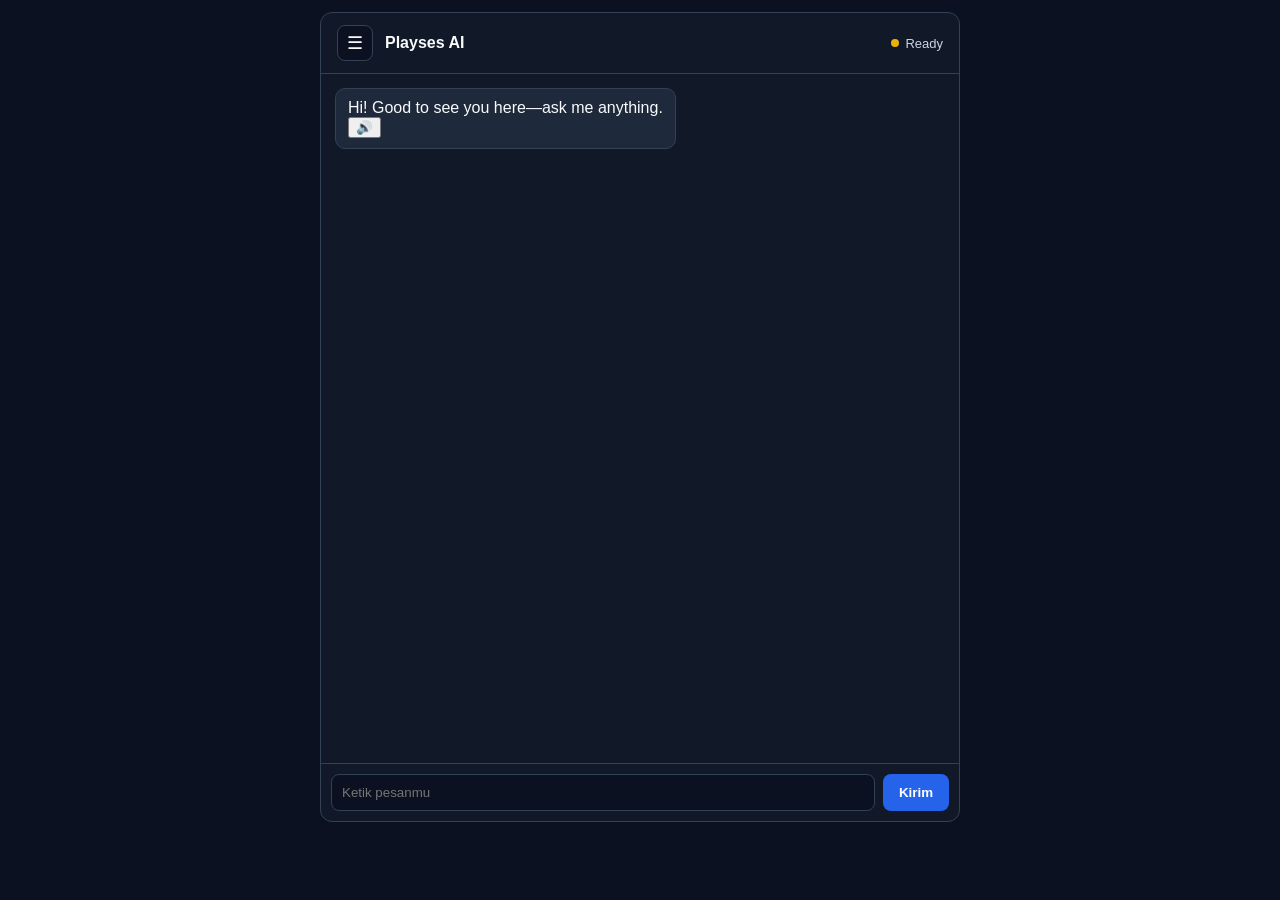
<file: index.html>
<!DOCTYPE html>
<html lang="id">
<head>
  <meta charset="UTF-8" />
  <meta name="viewport" content="width=device-width, initial-scale=1.0" />
  <title>Playses AI - Chat</title>
  <link rel="stylesheet" href="styles.css" />
</head>
<body>
  <div id="backdrop" class="backdrop"></div>

  <aside id="drawer" class="drawer" aria-label="Menu Navigasi">
    <div class="drawer-top">
      <strong>Menu Playses AI</strong>
      <button id="closeDrawer" class="close-btn" type="button" aria-label="Tutup menu">✕</button>
    </div>
    <a class="nav-item active" href="index.html">Chat</a>
    <a class="nav-item" href="deskripsi.html">description</a>
    <a class="nav-item" href="setting.html">setting</a>

    <div class="history-section">
      <div class="history-header">
        <span class="history-title">Chats</span>
        <button id="newChatBtn" class="new-chat-btn" type="button">+ New</button>
      </div>
      <div id="historyList" class="history-list">
        <div id="historyActionMenu" class="history-action-menu" aria-hidden="true">
          <button id="renameHistoryBtn" class="action-btn" type="button">Rename</button>
          <button id="shareHistoryBtn" class="action-btn" type="button">Share</button>
          <button id="deleteHistoryBtn" class="action-btn history-delete-btn" type="button">Delete</button>
        </div>
      </div>
    </div>
  </aside>

  <div class="box">
    <div class="head">
      <div class="head-left">
        <button id="openDrawer" class="burger-btn" type="button" aria-label="Buka menu">☰</button>
        <strong>Playses AI</strong>
      </div>
      <div class="status-badge">
        <span id="statusDot" class="status-dot" aria-hidden="true"></span>
        <span id="st">Ready</span>
      </div>
    </div>

    <div id="chat" class="chat"></div>

    <div id="msgActionMenu" class="msg-action-menu" aria-hidden="true">
      <button id="copyMsgBtn" class="action-btn" type="button">Copy</button>
    </div>

    <form id="f">
      <input id="inp" type="text" placeholder="Ketik pesanmu" autocomplete="off" required />
      <button id="btn" type="submit">Kirim</button>
    </form>
  </div>

  <div id="toast" class="toast" role="status" aria-live="polite"></div>
    <script>
    (function () {
      const BACKEND_STREAM_URL = "https://regular-datebook-outburst.ngrok-free.dev/chat/stream";
      const BACKEND_TTS_URL = "https://regular-datebook-outburst.ngrok-free.dev/tts?voice=actor1";
      const API_KEY = "playses-ai-key-tetap";
      const DISCORD_INVITE_URL = "https://discord.gg/QxRSNFfU5B";
      const SHARE_BASE_URL = "https://dragon-star-ui.github.io/Playses-AI-/index.html";
      const SERVER_UNAVAILABLE_TEXT =
        "Sorry, there is a problem with the server or the server is down/not yet activated. Please check the server status in our discord community";
      const PRIVATE_LINK_TEXT =
        "This chat link has been changed to private mode by the owner.";

      const DUMMY_GREETINGS = [
        "Hey there! What would you like to talk about today?",
        "Hello! Drop a message whenever you're ready.",
        "Hi! Good to see you here—ask me anything.",
        "Welcome back! Start typing below to begin a chat.",
        "Hey! Ready to chat—what's on your mind?"
      ];

      const STORAGE_SESSIONS_KEY = "playses_ai_sessions_v1";
      const STORAGE_SHARE_MODE_KEY = "playses_ai_share_mode_v1";
      const CONTEXT_MESSAGE_LIMIT = 6;
      const LONG_PRESS_DURATION_MS = 500;
      const TYPEWRITER_DELAY_MS = 30;

      const toastEl = document.getElementById("toast");
      const stEl = document.getElementById("st");
      const statusDotEl = document.getElementById("statusDot");
      const drawerEl = document.getElementById("drawer");
      const backdropEl = document.getElementById("backdrop");
      const openDrawerBtn = document.getElementById("openDrawer");
      const closeDrawerBtn = document.getElementById("closeDrawer");

      const chatEl = document.getElementById("chat");
      const formEl = document.getElementById("f");
      const inpEl = document.getElementById("inp");
      const btnEl = document.getElementById("btn");

      const newChatBtn = document.getElementById("newChatBtn");
      const historyListEl = document.getElementById("historyList");
      const actionMenuEl = document.getElementById("historyActionMenu");
      const renameHistoryBtn = document.getElementById("renameHistoryBtn");
      const shareHistoryBtn = document.getElementById("shareHistoryBtn");
      const deleteHistoryBtn = document.getElementById("deleteHistoryBtn");

      const msgActionMenuEl = document.getElementById("msgActionMenu");
      const copyMsgBtn = document.getElementById("copyMsgBtn");

      let sessions = [];
      let activeSessionId = null;
      let selectedSessionIdForMenu = null;
      let selectedBotMessageText = "";
      let privateLinkBlocked = false;
      let cancelPendingLongPress = null;
      let activeTtsAudio = null;

      function showToast(msg) {
        if (!toastEl) return;
        toastEl.textContent = msg;
        toastEl.classList.add("show");
        clearTimeout(showToast._timer);
        showToast._timer = setTimeout(() => {
          toastEl.classList.remove("show");
        }, 2400);
      }

      window.addEventListener("error", (event) => {
        showToast("JS Error: " + (event.message || "unknown error"));
      });

      function setStatusLabel(label, dotMode) {
        if (stEl) stEl.textContent = label;
        if (statusDotEl) {
          statusDotEl.classList.remove("online", "offline");
          if (dotMode === "online") statusDotEl.classList.add("online");
          else if (dotMode === "offline") statusDotEl.classList.add("offline");
        }
      }

      function getShareMode() {
        const mode = localStorage.getItem(STORAGE_SHARE_MODE_KEY);
        return mode === "private" ? "private" : "public";
      }

      function closeMsgActionMenu() {
        selectedBotMessageText = "";
        if (msgActionMenuEl) {
          msgActionMenuEl.classList.remove("show");
          msgActionMenuEl.setAttribute("aria-hidden", "true");
        }
      }

      function closeHistoryActionMenu() {
        selectedSessionIdForMenu = null;
        if (actionMenuEl) {
          actionMenuEl.classList.remove("show");
          actionMenuEl.setAttribute("aria-hidden", "true");
        }
      }

      function setDrawerOpen(isOpen) {
        if (drawerEl) drawerEl.classList.toggle("open", isOpen);
        if (backdropEl) backdropEl.classList.toggle("show", isOpen);
        if (!isOpen) {
          closeHistoryActionMenu();
          closeMsgActionMenu();
        }
      }

      if (openDrawerBtn) {
        openDrawerBtn.addEventListener("click", (ev) => {
          ev.preventDefault();
          ev.stopPropagation();
          setDrawerOpen(!(drawerEl && drawerEl.classList.contains("open")));
        });
      }

      if (closeDrawerBtn) {
        closeDrawerBtn.addEventListener("click", (ev) => {
          ev.preventDefault();
          ev.stopPropagation();
          setDrawerOpen(false);
        });
      }

      if (backdropEl) {
        backdropEl.addEventListener("click", () => setDrawerOpen(false));
      }

      function generateRandomChatCode() {
        const chars = "ABCDEFGHIJKLMNOPQRSTUVWXYZabcdefghijklmnopqrstuvwxyz0123456789";
        let out = "";
        for (let i = 0; i < 12; i++) {
          out += chars.charAt(Math.floor(Math.random() * chars.length));
        }
        return out;
      }

      function encodeSessionToBase64(sessionObj) {
        const payload = {
          t: sessionObj.title || "New Chat",
          m: Array.isArray(sessionObj.messages)
            ? sessionObj.messages.map((item) => ({
                cls: item.cls === "user" ? "user" : "bot",
                text: String(item.text || "")
              }))
            : []
        };
        const jsonStr = JSON.stringify(payload);
        const bytes = new TextEncoder().encode(jsonStr);
        let binary = "";
        for (let i = 0; i < bytes.length; i++) {
          binary += String.fromCharCode(bytes[i]);
        }
        return btoa(binary).replace(/\+/g, "-").replace(/\//g, "_").replace(/=+$/, "");
      }

      function decodeSessionFromBase64(encodedStr) {
        if (!encodedStr) return null;
        try {
          let base64 = encodedStr.replace(/-/g, "+").replace(/_/g, "/");
          while (base64.length % 4) {
            base64 += "=";
          }
          const binary = atob(base64);
          const bytes = new Uint8Array(binary.length);
          for (let i = 0; i < binary.length; i++) {
            bytes[i] = binary.charCodeAt(i);
          }
          const jsonStr = new TextDecoder().decode(bytes);
          const parsed = JSON.parse(jsonStr);
          if (!parsed || !Array.isArray(parsed.m)) return null;
          return {
            title: typeof parsed.t === "string" && parsed.t.trim() ? parsed.t.trim() : "Shared Chat",
            messages: parsed.m
              .filter((item) => item && typeof item.text === "string")
              .map((item) => ({
                cls: item.cls === "user" ? "user" : "bot",
                text: item.text
              }))
          };
        } catch (_) {
          return null;
        }
      }

      function loadSessions() {
        try {
          const raw = localStorage.getItem(STORAGE_SESSIONS_KEY);
          const parsed = raw ? JSON.parse(raw) : [];
          sessions = Array.isArray(parsed) ? parsed : [];
          sessions.forEach((s) => {
            if (!s.shareCode) s.shareCode = generateRandomChatCode();
          });
        } catch (_) {
          sessions = [];
        }
      }

      function saveSessions() {
        localStorage.setItem(STORAGE_SESSIONS_KEY, JSON.stringify(sessions));
      }

      function generateSessionId() {
        return "sess_" + Date.now() + "_" + Math.random().toString(36).slice(2, 7);
      }

      function buildTitleFromMessage(text) {
        const clean = text.trim().replace(/\s+/g, " ");
        if (!clean) return "New Chat";
        return clean.length > 32 ? clean.slice(0, 32).trim() + "..." : clean;
      }

      function getActiveSession() {
        if (!activeSessionId) return null;
        return sessions.find((s) => s.id === activeSessionId) || null;
      }

      function buildShareUrl(session) {
        const encoded = encodeSessionToBase64(session);
        return `${SHARE_BASE_URL}?s=${encodeURIComponent(encoded)}`;
      }

      function updateUrlForSession(session) {
        try {
          const url = new URL(window.location.href);
          if (session && session.shareCode) {
            url.searchParams.set("chat", session.shareCode);
          } else {
            url.searchParams.delete("chat");
            url.searchParams.delete("s");
          }
          window.history.replaceState({}, "", url.toString());
        } catch (_) {}
      }

      function createNewSessionWithFirstMessage(userText) {
        privateLinkBlocked = false;
        const newSession = {
          id: generateSessionId(),
          shareCode: generateRandomChatCode(),
          title: buildTitleFromMessage(userText),
          createdAt: Date.now(),
          messages: []
        };
        sessions.unshift(newSession);
        activeSessionId = newSession.id;
        saveSessions();
        updateUrlForSession(newSession);
        return newSession;
      }

      function setMessageBubbleContent(el, text) {
        if (!el) return;
        el.innerHTML = "";
        const marker = "discord community";
        const markerIdx = text.indexOf(marker);

        if (text.startsWith("Sorry, there is a problem with the server") && markerIdx !== -1) {
          const beforeAndMarker = text.slice(0, markerIdx + marker.length);
          const afterMarker = text.slice(markerIdx + marker.length);

          el.appendChild(document.createTextNode(beforeAndMarker + " "));

          const linkEl = document.createElement("a");
          linkEl.href = DISCORD_INVITE_URL;
          linkEl.textContent = DISCORD_INVITE_URL;
          linkEl.target = "_blank";
          linkEl.rel = "noopener noreferrer";
          linkEl.style.color = "#6ea8fe";
          linkEl.style.textDecoration = "underline";
          linkEl.style.wordBreak = "break-all";
          el.appendChild(linkEl);

          if (afterMarker) {
            el.appendChild(document.createTextNode(afterMarker));
          }
          return;
        }
        el.textContent = text;
      }

      async function copyToClipboard(text) {
        if (!text) return false;
        try {
          if (navigator.clipboard && navigator.clipboard.writeText) {
            await navigator.clipboard.writeText(text);
            return true;
          }
        } catch (_) {}
        try {
          const helper = document.createElement("textarea");
          helper.value = text;
          helper.style.position = "fixed";
          helper.style.opacity = "0";
          document.body.appendChild(helper);
          helper.select();
          document.execCommand("copy");
          document.body.removeChild(helper);
          return true;
        } catch (_) {
          return false;
        }
      }

      function openMsgActionMenu(text, x, y, anchorEl) {
        if (!msgActionMenuEl || !text) return;
        selectedBotMessageText = text;
        let posX = typeof x === "number" && x > 0 ? x : 24;
        let posY = typeof y === "number" && y > 0 ? y : 120;
        if ((!x || !y) && anchorEl) {
          const rect = anchorEl.getBoundingClientRect();
          posX = rect.left + 10;
          posY = rect.bottom + 6;
        }
        const maxX = Math.max(12, window.innerWidth - 150);
        const maxY = Math.max(12, window.innerHeight - 70);
        msgActionMenuEl.style.left = Math.min(posX, maxX) + "px";
        msgActionMenuEl.style.top = Math.min(posY, maxY) + "px";
        msgActionMenuEl.classList.add("show");
        msgActionMenuEl.setAttribute("aria-hidden", "false");
      }

      async function speakBotText(text, btn) {
        if (!text) return;
        if (activeTtsAudio) {
          activeTtsAudio.pause();
          activeTtsAudio = null;
        }
        const oldLabel = btn.textContent;
        btn.disabled = true;
        btn.textContent = "...";
        try {
          const sep = BACKEND_TTS_URL.includes("?") ? "&" : "?";
          const res = await fetch(`${BACKEND_TTS_URL}${sep}text=${encodeURIComponent(text)}`, {
            method: "GET",
            headers: {
              "X-API-Key": API_KEY,
              "ngrok-skip-browser-warning": "true"
            }
          });
          if (!res.ok) throw new Error(String(res.status));
          const blob = await res.blob();
          const url = URL.createObjectURL(blob);
          const audio = new Audio(url);
          activeTtsAudio = audio;
          audio.onended = () => {
            URL.revokeObjectURL(url);
            btn.disabled = false;
            btn.textContent = oldLabel;
          };
          audio.onerror = () => {
            URL.revokeObjectURL(url);
            btn.disabled = false;
            btn.textContent = oldLabel;
          };
          await audio.play();
        } catch (_) {
          btn.disabled = false;
          btn.textContent = oldLabel;
        }
      }
            function renderMessageBubble(cls, text) {
        const bubble = document.createElement("div");
        bubble.className = "msg " + (cls === "user" ? "user" : "bot");
        bubble.dataset.rawText = text;

        const textEl = document.createElement("div");
        setMessageBubbleContent(textEl, text);
        bubble.appendChild(textEl);

        if (cls !== "user") {
          const footer = document.createElement("div");
          footer.className = "msg-voice-row";
          const voiceBtn = document.createElement("button");
          voiceBtn.type = "button";
          voiceBtn.className = "tts-btn";
          voiceBtn.textContent = "🔊";
          voiceBtn.addEventListener("click", (ev) => {
            ev.stopPropagation();
            const currentText = bubble.dataset.rawText || textEl.textContent || "";
            speakBotText(currentText, voiceBtn);
          });
          footer.appendChild(voiceBtn);
          bubble.appendChild(footer);
        }

        bubble.addEventListener("contextmenu", (ev) => {
          ev.preventDefault();
          const currentText = bubble.dataset.rawText || textEl.textContent || "";
          openMsgActionMenu(currentText, ev.clientX, ev.clientY, bubble);
        });

        bubble.addEventListener("touchstart", (ev) => {
          if (ev.target.closest(".tts-btn")) return;
          if (cancelPendingLongPress) cancelPendingLongPress();
          const touch = ev.touches && ev.touches[0];
          const tx = touch ? touch.clientX : 24;
          const ty = touch ? touch.clientY : 120;
          const timer = setTimeout(() => {
            const currentText = bubble.dataset.rawText || textEl.textContent || "";
            openMsgActionMenu(currentText, tx, ty, bubble);
          }, LONG_PRESS_DURATION_MS);
          cancelPendingLongPress = () => clearTimeout(timer);
        }, { passive: true });

        bubble.addEventListener("touchend", () => {
          if (cancelPendingLongPress) {
            cancelPendingLongPress();
            cancelPendingLongPress = null;
          }
        });

        bubble.addEventListener("touchmove", () => {
          if (cancelPendingLongPress) {
            cancelPendingLongPress();
            cancelPendingLongPress = null;
          }
        }, { passive: true });

        chatEl.appendChild(bubble);
        chatEl.scrollTop = chatEl.scrollHeight;
        return { bubble, textEl };
      }

      function addMessage(cls, text, save = true) {
        const rendered = renderMessageBubble(cls, text);
        if (save) {
          let sess = getActiveSession();
          if (!sess) {
            sess = createNewSessionWithFirstMessage(text);
          }
          sess.messages.push({ cls: cls === "user" ? "user" : "bot", text });
          saveSessions();
          renderHistoryList();
        }
        return rendered;
      }

      function renderActiveSession() {
        if (!chatEl) return;
        chatEl.innerHTML = "";
        const sess = getActiveSession();
        if (!sess || !Array.isArray(sess.messages)) return;
        sess.messages.forEach((m) => {
          renderMessageBubble(m.cls, m.text);
        });
      }

      function renderHistoryList() {
        if (!historyListEl) return;
        Array.from(historyListEl.querySelectorAll(".history-item")).forEach((el) => el.remove());
        sessions.forEach((sess) => {
          const btn = document.createElement("button");
          btn.type = "button";
          btn.className = "history-item" + (sess.id === activeSessionId ? " active" : "");
          btn.textContent = sess.title || "New Chat";
          btn.addEventListener("click", () => {
            privateLinkBlocked = false;
            activeSessionId = sess.id;
            saveSessions();
            updateUrlForSession(sess);
            renderHistoryList();
            renderActiveSession();
            setDrawerOpen(false);
          });
          btn.addEventListener("contextmenu", (ev) => {
            ev.preventDefault();
            selectedSessionIdForMenu = sess.id;
            if (actionMenuEl) {
              actionMenuEl.classList.add("show");
              actionMenuEl.setAttribute("aria-hidden", "false");
            }
          });
          historyListEl.appendChild(btn);
        });
      }

      if (newChatBtn) {
        newChatBtn.addEventListener("click", () => {
          privateLinkBlocked = false;
          activeSessionId = null;
          updateUrlForSession(null);
          renderHistoryList();
          if (chatEl) {
            chatEl.innerHTML = "";
            const g = DUMMY_GREETINGS[Math.floor(Math.random() * DUMMY_GREETINGS.length)];
            renderMessageBubble("bot", g);
          }
          setDrawerOpen(false);
        });
      }

      if (copyMsgBtn) {
        copyMsgBtn.addEventListener("click", async () => {
          const ok = await copyToClipboard(selectedBotMessageText);
          showToast(ok ? "Copied" : "Copy failed");
          closeMsgActionMenu();
        });
      }

      if (renameHistoryBtn) {
        renameHistoryBtn.addEventListener("click", () => {
          const target = sessions.find((s) => s.id === selectedSessionIdForMenu);
          closeHistoryActionMenu();
          if (!target) return;
          const next = prompt("Rename", target.title || "New Chat");
          if (next && next.trim()) {
            target.title = next.trim();
            saveSessions();
            renderHistoryList();
          }
        });
      }

      if (shareHistoryBtn) {
        shareHistoryBtn.addEventListener("click", async () => {
          const target = sessions.find((s) => s.id === selectedSessionIdForMenu);
          closeHistoryActionMenu();
          if (!target) return;
          if (getShareMode() === "private") {
            showToast(PRIVATE_LINK_TEXT);
            return;
          }
          const ok = await copyToClipboard(buildShareUrl(target));
          showToast(ok ? "Link copied" : "Copy failed");
        });
      }

      if (deleteHistoryBtn) {
        deleteHistoryBtn.addEventListener("click", () => {
          const id = selectedSessionIdForMenu;
          closeHistoryActionMenu();
          if (!id) return;
          sessions = sessions.filter((s) => s.id !== id);
          if (activeSessionId === id) {
            activeSessionId = sessions[0] ? sessions[0].id : null;
            updateUrlForSession(getActiveSession());
            renderActiveSession();
          }
          saveSessions();
          renderHistoryList();
        });
      }

      document.addEventListener("click", (ev) => {
        if (!ev.target.closest("#msgActionMenu")) closeMsgActionMenu();
        if (!ev.target.closest("#historyActionMenu") && !ev.target.closest(".history-item")) {
          closeHistoryActionMenu();
        }
      });

      if (formEl && inpEl) {
        formEl.addEventListener("submit", async (ev) => {
          ev.preventDefault();
          const msg = (inpEl.value || "").trim();
          if (!msg) return;

          if (privateLinkBlocked) {
            addMessage("user", msg, false);
            addMessage("bot", PRIVATE_LINK_TEXT, false);
            inpEl.value = "";
            return;
          }

          inpEl.value = "";
          if (btnEl) btnEl.disabled = true;
          addMessage("user", msg, true);

          const botItem = renderMessageBubble("bot", "");
          botItem.bubble.dataset.rawText = "";
          setStatusLabel("Thinking...", "online");

          let finalReply = "";
          try {
            const sess = getActiveSession();
            const history = sess && Array.isArray(sess.messages)
              ? sess.messages.slice(-CONTEXT_MESSAGE_LIMIT)
              : [];

            const res = await fetch(BACKEND_STREAM_URL, {
              method: "POST",
              headers: {
                "Content-Type": "application/json",
                "X-API-Key": API_KEY,
                "ngrok-skip-browser-warning": "true"
              },
              body: JSON.stringify({ message: msg, history })
            });
            if (!res.ok || !res.body) throw new Error(String(res.status));

            const reader = res.body.getReader();
            const decoder = new TextDecoder("utf-8");
            let buf = "";

            while (true) {
              const { value, done } = await reader.read();
              if (done) break;
              buf += decoder.decode(value, { stream: true });
              const parts = buf.split("\n\n");
              buf = parts.pop() || "";

              for (const part of parts) {
                const line = part.split("\n").find((l) => l.startsWith("data: "));
                if (!line) continue;
                let evt;
                try {
                  evt = JSON.parse(line.slice(6).trim());
                } catch (_) {
                  continue;
                }
                if (evt.type === "status" && evt.status) {
                  setStatusLabel(evt.status, "online");
                } else if (evt.type === "delta" && typeof evt.text === "string") {
                  finalReply = evt.text;
                  botItem.bubble.dataset.rawText = finalReply;
                  setMessageBubbleContent(botItem.textEl, finalReply);
                  chatEl.scrollTop = chatEl.scrollHeight;
                } else if (evt.type === "done" && typeof evt.reply === "string" && evt.reply.trim()) {
                  finalReply = evt.reply.trim();
                }
              }
            }

            if (!finalReply) finalReply = "Hmm, I couldn't find the right words to answer that.";
            botItem.bubble.dataset.rawText = finalReply;
            setMessageBubbleContent(botItem.textEl, finalReply);
            setStatusLabel("Ready", "online");

            const activeSess = getActiveSession();
            if (activeSess) {
              activeSess.messages.push({ cls: "bot", text: finalReply });
              saveSessions();
            }
          } catch (_) {
            setMessageBubbleContent(botItem.textEl, SERVER_UNAVAILABLE_TEXT);
            botItem.bubble.dataset.rawText = SERVER_UNAVAILABLE_TEXT;
            setStatusLabel("Offline", "offline");
          } finally {
            if (btnEl) btnEl.disabled = false;
            chatEl.scrollTop = chatEl.scrollHeight;
          }
        });
      }

      loadSessions();
      const params = new URLSearchParams(window.location.search);
      const sParam = params.get("s");
      const cParam = params.get("chat");

      if (sParam) {
        if (getShareMode() === "private") {
          privateLinkBlocked = true;
          renderMessageBubble("bot", PRIVATE_LINK_TEXT);
        } else {
          const decoded = decodeSessionFromBase64(sParam);
          if (decoded) decoded.messages.forEach((m) => renderMessageBubble(m.cls, m.text));
        }
      } else if (cParam) {
        const found = sessions.find((s) => s.shareCode === cParam);
        if (found) {
          activeSessionId = found.id;
          renderActiveSession();
        }
      } else if (sessions.length > 0) {
        activeSessionId = sessions[0].id;
        renderActiveSession();
      } else {
        const g = DUMMY_GREETINGS[Math.floor(Math.random() * DUMMY_GREETINGS.length)];
        renderMessageBubble("bot", g);
      }

      renderHistoryList();
    })();
  </script>
</body>
</html>
</file>
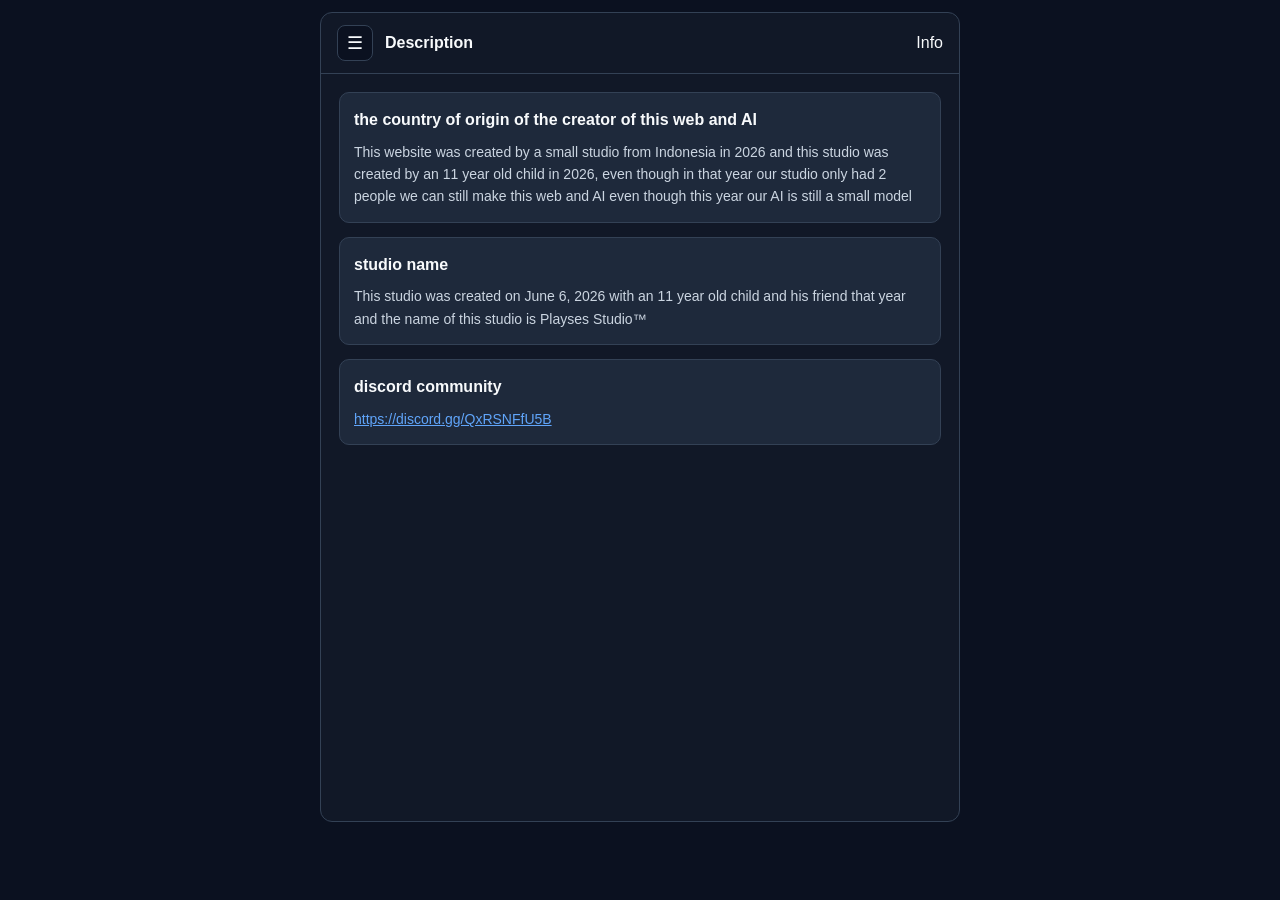
<file: deskripsi.html>
<!DOCTYPE html>
<html lang="id">
<head>
  <meta charset="UTF-8" />
  <meta name="viewport" content="width=device-width, initial-scale=1.0" />
  <title>Description- Playses AI</title>
  <link rel="stylesheet" href="styles.css" />
</head>
<body>
  <div id="backdrop" class="backdrop"></div>

  <aside id="drawer" class="drawer" aria-label="Menu Navigasi">
    <div class="drawer-top">
      <strong>Menu Playses AI</strong>
      <button id="closeDrawer" class="close-btn" type="button" aria-label="Tutup menu">✕</button>
    </div>
    <a class="nav-item" href="index.html">Chat</a>
    <a class="nav-item active" href="deskripsi.html">description</a>
    <a class="nav-item" href="setting.html">setting</a>

    <div class="history-section">
      <div class="history-header">
        <span class="history-title">Chats</span>
        <button id="newChatBtn" class="new-chat-btn" type="button">+ New</button>
      </div>
      <div id="historyList" class="history-list">
        <div id="historyActionMenu" class="history-action-menu" aria-hidden="true">
          <button id="renameHistoryBtn" class="action-btn" type="button">Rename</button>
          <button id="shareHistoryBtn" class="action-btn" type="button">Share</button>
          <button id="deleteHistoryBtn" class="action-btn history-delete-btn" type="button">Delete</button>
        </div>
      </div>
    </div>
  </aside>

  <div class="box">
    <div class="head">
      <div class="head-left">
        <button id="openDrawer" class="burger-btn" type="button" aria-label="Buka menu">☰</button>
        <strong>Description</strong>
      </div>
      <span>Info</span>
    </div>

    <div class="desc-body">
      <div class="desc-card">
        <h3>the country of origin of the creator of this web and AI</h3>
        <p>This website was created by a small studio from Indonesia in 2026 and this studio was created by an 11 year old child in 2026, even though in that year our studio only had 2 people we can still make this web and AI even though this year our AI is still a small model</p>
      </div>

      <div class="desc-card">
        <h3>studio name</h3>
        <p>This studio was created on June 6, 2026 with an 11 year old child and his friend that year and the name of this studio is Playses Studio™</p>
      </div>

      <div class="desc-card">
        <h3>discord community</h3>
        <p><a class="desc-link" href="https://discord.gg/QxRSNFfU5B" target="_blank" rel="noopener noreferrer">https://discord.gg/QxRSNFfU5B</a></p>
      </div>
    </div>
  </div>

  <div id="toast" class="toast" role="status" aria-live="polite"></div>

  <script>
    (function () {
      const openBtn = document.getElementById("openDrawer");
      const closeBtn = document.getElementById("closeDrawer");
      const drawerEl = document.getElementById("drawer");
      const backdropEl = document.getElementById("backdrop");

      function toggleDrawer(forceOpen) {
        if (!drawerEl || !backdropEl) return;
        const next = typeof forceOpen === "boolean" ? forceOpen : !drawerEl.classList.contains("open");
        drawerEl.classList.toggle("open", next);
        backdropEl.classList.toggle("show", next);
      }

      if (openBtn) {
        openBtn.addEventListener("click", function (ev) {
          ev.preventDefault();
          ev.stopPropagation();
          toggleDrawer(true);
        });
      }
      if (closeBtn) {
        closeBtn.addEventListener("click", function (ev) {
          ev.preventDefault();
          ev.stopPropagation();
          toggleDrawer(false);
        });
      }
      if (backdropEl) {
        backdropEl.addEventListener("click", function () {
          toggleDrawer(false);
        });
      }
    })();
  </script>
  <script src="app.js"></script>
</body>
</html>
</file>
<file: styles.css>
* {
  box-sizing: border-box;
}

body {
  font-family: sans-serif;
  background: #0b1120;
  color: #f8fafc;
  margin: 0;
  padding: 12px;
  display: flex;
  justify-content: center;
  min-height: 100dvh;
}

.box {
  position: relative;
  width: 100%;
  max-width: 640px;
  height: 90dvh;
  background: #111827;
  border: 1px solid #334155;
  border-radius: 12px;
  display: flex;
  flex-direction: column;
  overflow: hidden;
}

.head {
  padding: 12px 16px;
  border-bottom: 1px solid #334155;
  display: flex;
  align-items: center;
  justify-content: space-between;
  gap: 10px;
}

.head-left {
  display: flex;
  align-items: center;
  gap: 12px;
}

.burger-btn {
  width: 36px;
  height: 36px;
  border-radius: 8px;
  border: 1px solid #334155;
  background: #0b1120;
  color: #f8fafc;
  font-size: 18px;
  line-height: 1;
  display: inline-flex;
  align-items: center;
  justify-content: center;
  cursor: pointer;
}

.burger-btn:hover {
  background: #1e293b;
}

.status-badge {
  display: inline-flex;
  align-items: center;
  gap: 6px;
  font-size: 13px;
  color: #cbd5e1;
}

.status-dot {
  width: 8px;
  height: 8px;
  border-radius: 50%;
  background: #eab308;
}

.status-dot.online {
  background: #22c55e;
}

.status-dot.offline {
  background: #ef4444;
}

.chat {
  flex: 1;
  overflow-y: auto;
  padding: 14px;
  display: flex;
  flex-direction: column;
  gap: 10px;
}

.dummy-greeting {
  margin: auto;
  max-width: 380px;
  padding: 16px 18px;
  border-radius: 12px;
  background: #1e293b;
  border: 1px solid #334155;
  text-align: center;
  color: #e2e8f0;
  font-size: 15px;
  line-height: 1.5;
}

.msg {
  max-width: 80%;
  padding: 10px 12px;
  border-radius: 10px;
  white-space: pre-wrap;
  word-break: break-word;
}

.user {
  align-self: flex-end;
  background: #2563eb;
}

.bot {
  align-self: flex-start;
  background: #1e293b;
  border: 1px solid #334155;
  user-select: none;
  -webkit-user-select: none;
  -webkit-touch-callout: none;
  touch-action: manipulation;
}

.system-msg {
  align-self: center;
  max-width: 90%;
  padding: 10px 14px;
  border-radius: 10px;
  background: rgba(239, 68, 68, 0.14);
  border: 1px solid #ef4444;
  color: #fca5a5;
  font-size: 13px;
  text-align: center;
}

form {
  display: flex;
  gap: 8px;
  padding: 10px;
  border-top: 1px solid #334155;
}

input {
  flex: 1;
  padding: 10px;
  border-radius: 8px;
  border: 1px solid #334155;
  background: #0b1120;
  color: #fff;
}

button[type="submit"] {
  padding: 10px 16px;
  border: none;
  border-radius: 8px;
  background: #2563eb;
  color: #fff;
  font-weight: 700;
  cursor: pointer;
}

button[type="submit"]:disabled {
  opacity: 0.6;
  cursor: not-allowed;
}

/* Backdrop & Menu Samping Kiri */
.backdrop {
  position: fixed;
  inset: 0;
  background: rgba(2, 6, 23, 0.65);
  opacity: 0;
  pointer-events: none;
  transition: opacity 0.2s ease;
  z-index: 20;
}

.backdrop.show {
  opacity: 1;
  pointer-events: auto;
}

.drawer {
  position: fixed;
  top: 0;
  left: 0;
  width: 250px;
  max-width: 80vw;
  height: 100dvh;
  background: #0f172a;
  border-right: 1px solid #334155;
  padding: 16px;
  display: flex;
  flex-direction: column;
  gap: 10px;
  transform: translateX(-100%);
  transition: transform 0.22s ease;
  z-index: 30;
}

.drawer.open {
  transform: translateX(0);
}

.drawer-top {
  display: flex;
  align-items: center;
  justify-content: space-between;
  padding-bottom: 10px;
  border-bottom: 1px solid #334155;
  margin-bottom: 4px;
}

.close-btn {
  background: transparent;
  border: 1px solid #334155;
  color: #f8fafc;
  border-radius: 6px;
  padding: 4px 8px;
  cursor: pointer;
}

.nav-item {
  display: block;
  padding: 10px 12px;
  border-radius: 8px;
  color: #e2e8f0;
  text-decoration: none;
  border: 1px solid transparent;
}

.nav-item:hover {
  background: #1e293b;
}

.nav-item.active {
  background: #1d4ed8;
  color: #fff;
  font-weight: 700;
}

/* Daftar Riwayat Chat & Menu Tekan Lama */
.history-section {
  flex: 1;
  min-height: 0;
  display: flex;
  flex-direction: column;
  gap: 8px;
  padding-top: 10px;
  border-top: 1px solid #334155;
}

.history-header {
  display: flex;
  align-items: center;
  justify-content: space-between;
  gap: 8px;
}

.history-title {
  font-size: 13px;
  font-weight: 700;
  color: #cbd5e1;
}

.new-chat-btn {
  padding: 4px 10px;
  border-radius: 6px;
  border: 1px solid #334155;
  background: #1e293b;
  color: #f8fafc;
  font-size: 12px;
  font-weight: 600;
  cursor: pointer;
}

.new-chat-btn:hover {
  background: #2563eb;
  border-color: #2563eb;
}

.history-list {
  position: relative;
  flex: 1;
  overflow-y: auto;
  display: flex;
  flex-direction: column;
  gap: 6px;
  padding-bottom: 90px;
}

.history-empty {
  color: #94a3b8;
  font-size: 13px;
  padding: 8px 4px;
}

.history-item {
  width: 100%;
  text-align: left;
  padding: 9px 11px;
  border-radius: 8px;
  border: 1px solid #1e293b;
  background: #111827;
  color: #e2e8f0;
  font-size: 13px;
  white-space: nowrap;
  overflow: hidden;
  text-overflow: ellipsis;
  cursor: pointer;
  user-select: none;
  -webkit-user-select: none;
  -webkit-touch-callout: none;
  touch-action: manipulation;
}

.history-item:hover {
  background: #1e293b;
}

.history-item.active {
  background: #1e293b;
  border-color: #2563eb;
  color: #fff;
  font-weight: 700;
}

.history-action-menu,
.msg-action-menu {
  position: absolute;
  display: none;
  flex-direction: column;
  gap: 4px;
  min-width: 130px;
  background: #1e293b;
  border: 1px solid #475569;
  border-radius: 8px;
  padding: 5px;
  box-shadow: 0 8px 20px rgba(0, 0, 0, 0.45);
  z-index: 40;
}

.history-action-menu {
  right: 4px;
  top: 0;
}

.msg-action-menu {
  position: fixed;
  z-index: 50;
}

.history-action-menu.show,
.msg-action-menu.show {
  display: flex;
}

.action-btn {
  display: block;
  width: 100%;
  padding: 7px 12px;
  border: none;
  border-radius: 6px;
  background: #0f172a;
  color: #f8fafc;
  font-size: 13px;
  font-weight: 600;
  text-align: left;
  cursor: pointer;
}

.action-btn:hover {
  background: #334155;
}

.history-delete-btn {
  background: #dc2626;
  color: #fff;
}

.history-delete-btn:hover {
  background: #b91c1c;
}

/* Halaman Deskripsi & Setting */
.desc-body {
  padding: 18px;
  overflow-y: auto;
  line-height: 1.6;
  display: flex;
  flex-direction: column;
  gap: 14px;
}

.desc-card {
  background: #1e293b;
  border: 1px solid #334155;
  border-radius: 10px;
  padding: 14px;
}

.desc-card h3 {
  margin: 0 0 8px 0;
  font-size: 16px;
}

.desc-card p {
  margin: 0;
  color: #cbd5e1;
  font-size: 14px;
}

.desc-link {
  color: #60a5fa;
  word-break: break-all;
}

.privacy-options {
  display: flex;
  flex-direction: column;
  gap: 10px;
  margin-top: 10px;
}

.privacy-option {
  display: flex;
  align-items: flex-start;
  gap: 10px;
  padding: 10px 12px;
  border-radius: 8px;
  background: #0f172a;
  border: 1px solid #334155;
  cursor: pointer;
}

.privacy-option input {
  flex: none;
  margin-top: 3px;
  cursor: pointer;
}

.setting-saved {
  margin-top: 10px;
  font-size: 13px;
  color: #4ade80;
}

.toast {
  position: fixed;
  bottom: 20px;
  left: 50%;
  transform: translateX(-50%) translateY(8px);
  max-width: 90vw;
  padding: 8px 14px;
  border-radius: 8px;
  background: #1e293b;
  border: 1px solid #475569;
  color: #f8fafc;
  font-size: 13px;
  opacity: 0;
  pointer-events: none;
  transition: opacity 0.2s ease, transform 0.2s ease;
  z-index: 60;
}

.toast.show {
  opacity: 1;
  transform: translateX(-50%) translateY(0);
    }
</file>
